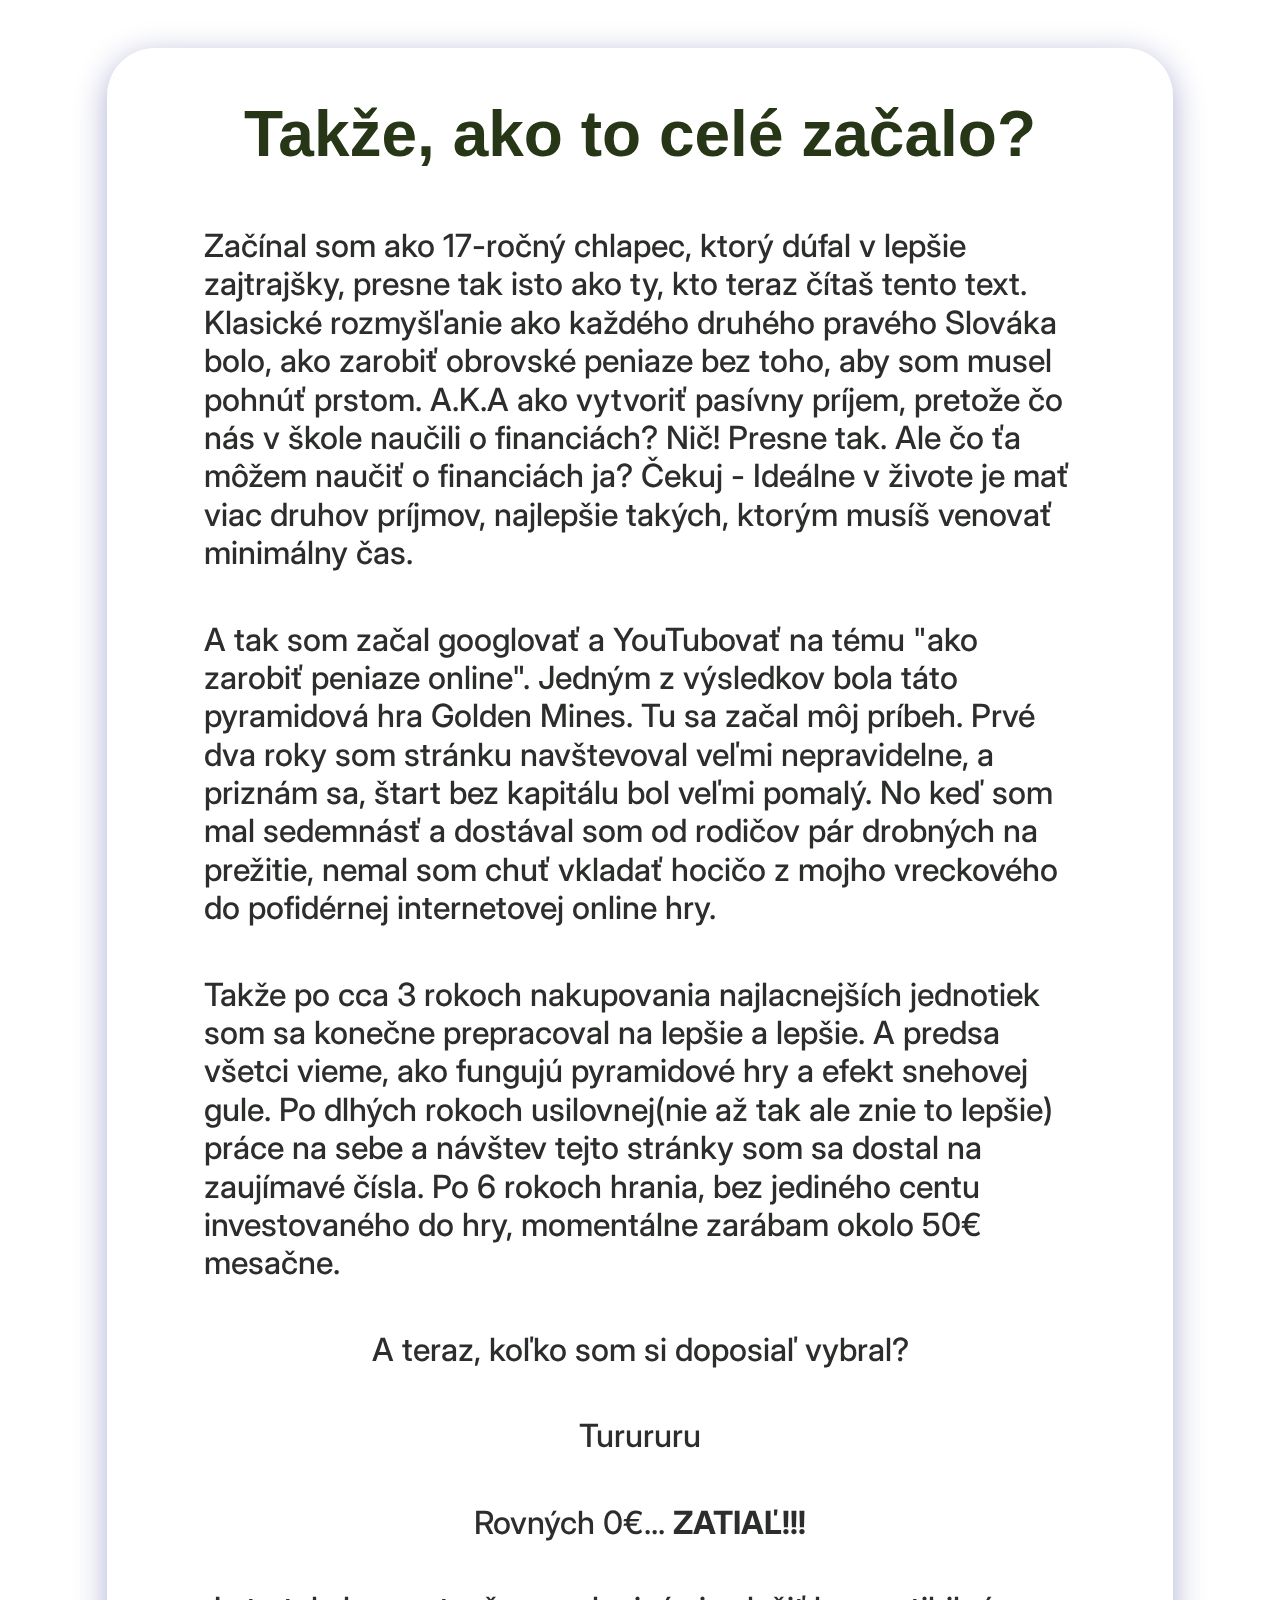
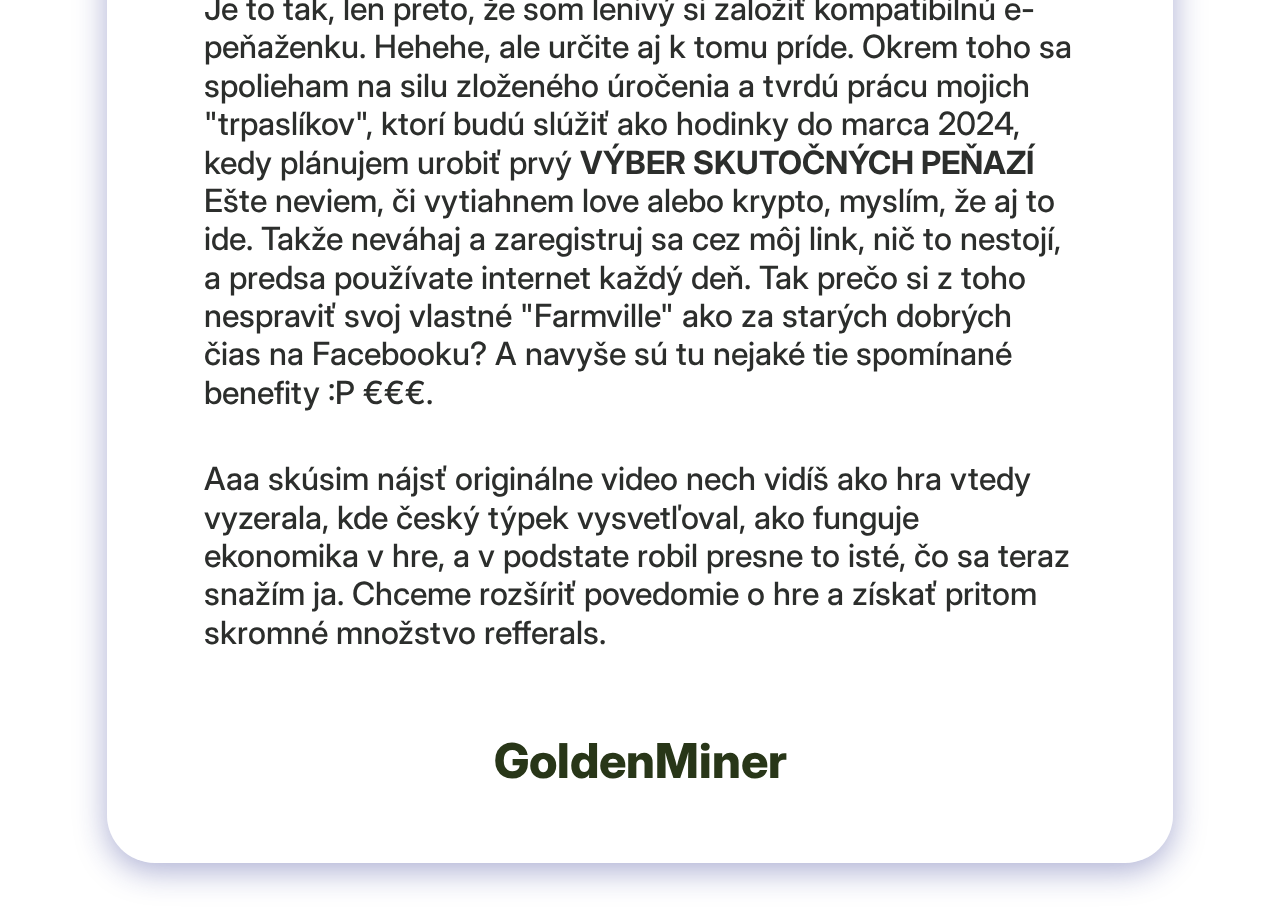
<file: blog-1.html>
<!DOCTYPE html>
<html lang="en">
<head>
    <meta charset="UTF-8">
    <meta name="viewport" content="width=device-width, initial-scale=1.0">
    <title>Blog page</title>
    <link rel="stylesheet" href="styles.css">
    <link rel="preconnect" href="https://fonts.googleapis.com">
<link rel="preconnect" href="https://fonts.gstatic.com" crossorigin>
<link href="https://fonts.googleapis.com/css2?family=Inter:wght@400;500&display=swap" rel="stylesheet">
</head>
<body>
    <div class="background--1">
        <div class="glass">
            <header>Takže, ako to celé začalo?</header>
            <p>Začínal som ako 17-ročný chlapec, ktorý dúfal v lepšie zajtrajšky, presne tak isto ako ty, kto teraz čítaš tento text. Klasické rozmyšľanie ako každého druhého pravého Slováka bolo, ako zarobiť obrovské peniaze bez toho, aby som musel pohnúť prstom. A.K.A ako vytvoriť pasívny príjem, pretože čo nás v škole naučili o financiách? Nič! Presne tak. Ale čo ťa môžem naučiť o financiách ja? Čekuj -  Ideálne v živote je mať viac druhov príjmov, najlepšie takých, ktorým musíš venovať minimálny čas.</p>

            <p>A tak som začal googlovať a YouTubovať na tému "ako zarobiť peniaze online". Jedným z výsledkov bola táto pyramidová hra Golden Mines. Tu sa začal môj príbeh. Prvé dva roky som stránku navštevoval veľmi nepravidelne, a priznám sa, štart bez kapitálu bol veľmi pomalý. No keď som mal sedemnásť a dostával som od rodičov pár drobných na prežitie, nemal som chuť vkladať hocičo z mojho vreckového do pofidérnej internetovej online hry.</p>
            
           
            <p>Takže po cca 3 rokoch nakupovania najlacnejších jednotiek som sa konečne prepracoval na lepšie a lepšie. A predsa všetci vieme, ako fungujú pyramidové hry a efekt snehovej gule. Po dlhých rokoch usilovnej(nie až tak ale znie to lepšie) práce na sebe a návštev tejto stránky som sa dostal na zaujímavé čísla. Po 6 rokoch hrania, bez jediného centu investovaného do hry, momentálne zarábam okolo 50€ mesačne.</p>
            
            <p class="middle">A teraz, koľko som si doposiaľ vybral?</p>
            
            <p class="middle">Turururu</p>
            
            <p class="middle">Rovných 0€... <span class="bold">ZATIAĽ!!!</span></p>
            
            <p>Je to tak, len preto, že som lenivý si založiť kompatibilnú e-peňaženku. Hehehe, ale určite aj k tomu príde. Okrem toho sa spolieham na silu zloženého úročenia a tvrdú prácu mojich "trpaslíkov", ktorí budú slúžiť ako hodinky do marca 2024, kedy plánujem urobiť prvý <span class="bold">VÝBER SKUTOČNÝCH PEŇAZÍ</span> Ešte neviem, či vytiahnem love alebo krypto, myslím, že aj to ide. Takže neváhaj a zaregistruj sa cez môj link, nič to nestojí, a predsa používate internet každý deň. Tak prečo si z toho nespraviť svoj vlastné "Farmville" ako za starých dobrých čias na Facebooku? A navyše sú tu nejaké tie spomínané benefity :P €€€.</p>

            <p>Aaa skúsim nájsť originálne video nech vidíš ako hra vtedy vyzerala, kde český týpek vysvetľoval, ako funguje ekonomika v hre, a v podstate robil presne to isté, čo sa teraz snažím ja. Chceme rozšíriť povedomie o hre a získať pritom skromné množstvo refferals.</p>
            
            

            <p class="middle name">GoldenMiner</p>

        
        </div>
    </div>
    
</body>
</html>
</file>
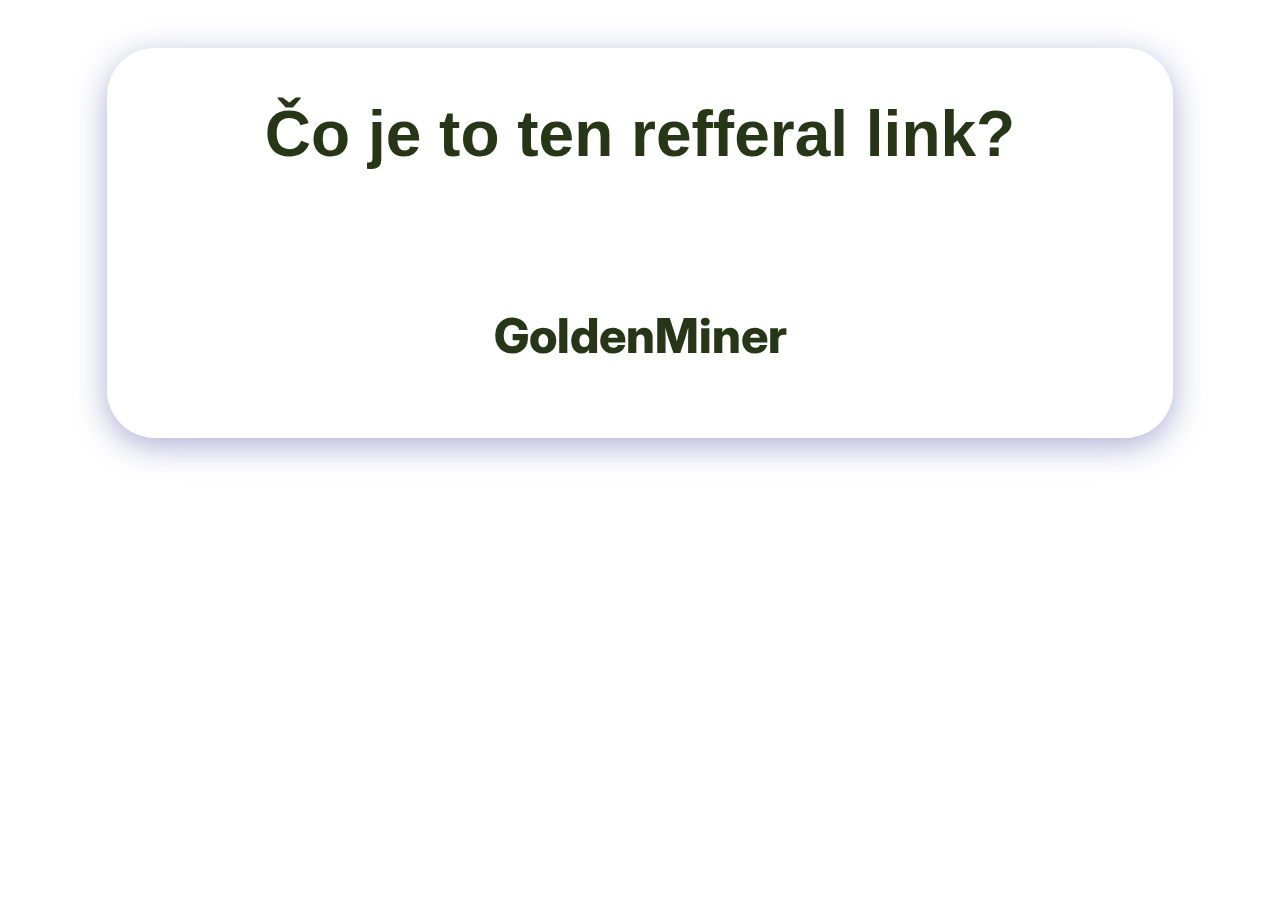
<file: blog-2.html>
<!DOCTYPE html>
<html lang="en">
<head>
    <meta charset="UTF-8">
    <meta name="viewport" content="width=device-width, initial-scale=1.0">
    <title>Blog page</title>
    <link rel="stylesheet" href="styles.css">
    <link rel="preconnect" href="https://fonts.googleapis.com">
<link rel="preconnect" href="https://fonts.gstatic.com" crossorigin>
<link href="https://fonts.googleapis.com/css2?family=Inter:wght@400;500&display=swap" rel="stylesheet">
</head>
<body>
    <div class="background--1">
        <div class="glass">
            <header>Čo je to ten refferal link?</header>
            <p></p>

            
            
            

            <p class="middle name">GoldenMiner</p>

        
        </div>
    </div>
    
</body>
</html>
</file>
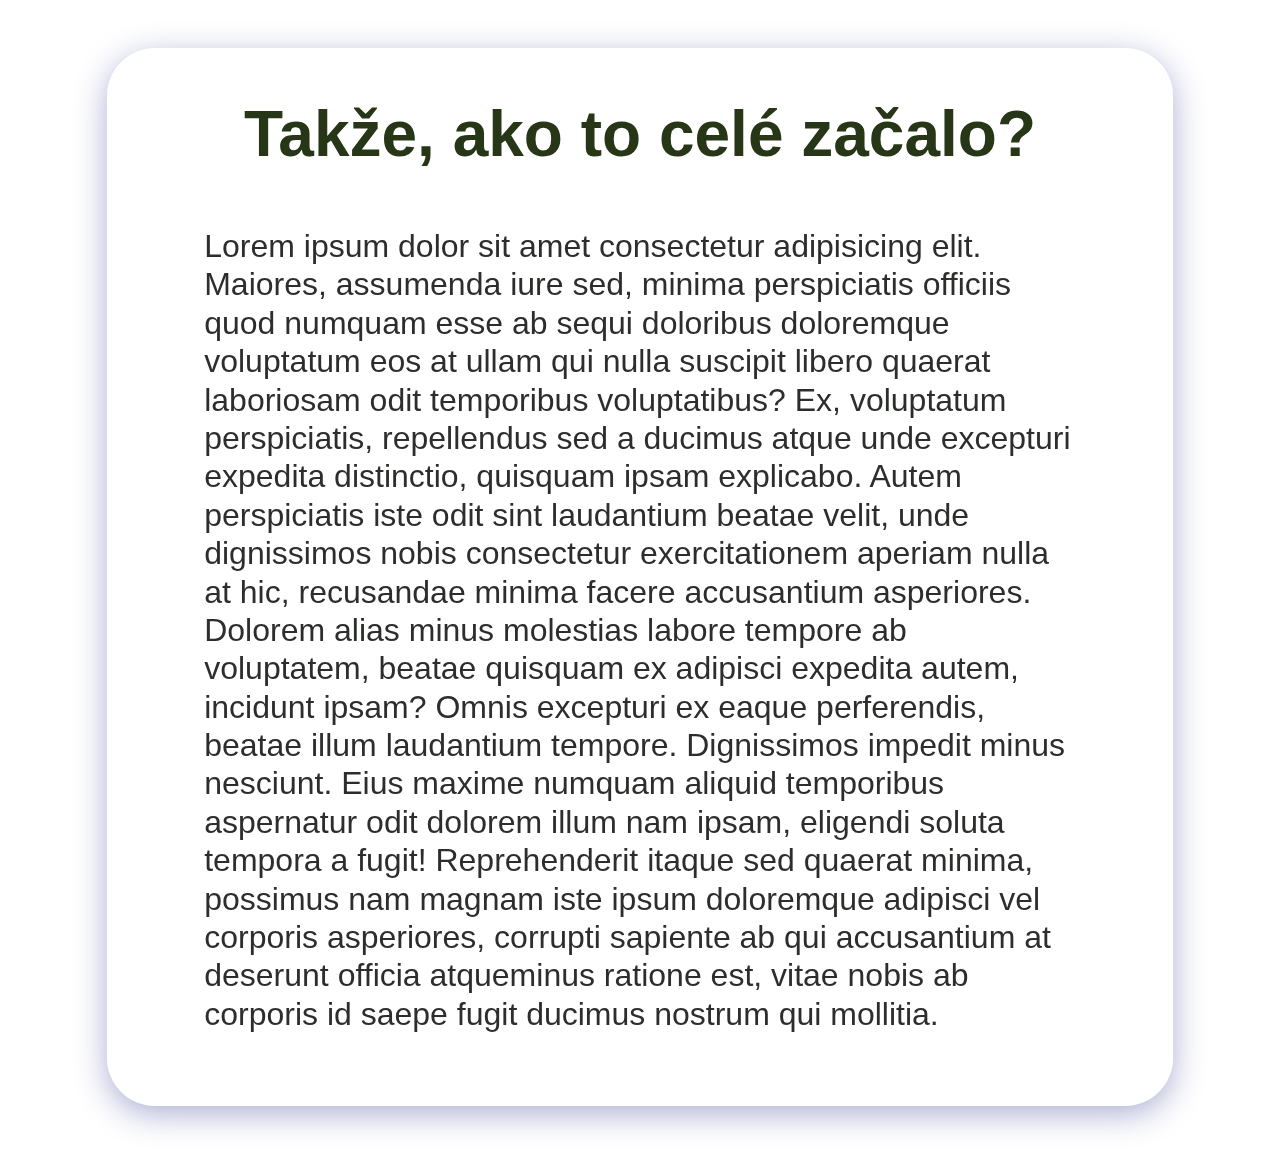
<file: blog.html>
<!DOCTYPE html>
<html lang="en">
<head>
    <meta charset="UTF-8">
    <meta name="viewport" content="width=device-width, initial-scale=1.0">
    <title>Blog page</title>
    <link rel="stylesheet" href="styles.css">
</head>
<body>
    <div class="background--1">
        <div class="glass">
            <header>Takže, ako to celé začalo?</header>
            <p>Lorem ipsum dolor sit amet consectetur adipisicing elit. Maiores, assumenda iure sed, minima perspiciatis officiis quod numquam esse ab sequi doloribus doloremque voluptatum eos at ullam qui nulla suscipit libero quaerat laboriosam odit temporibus voluptatibus? Ex, voluptatum perspiciatis, repellendus sed a ducimus atque unde excepturi expedita distinctio, quisquam ipsam explicabo. Autem perspiciatis iste odit sint laudantium beatae velit, unde dignissimos nobis consectetur exercitationem aperiam nulla at hic, recusandae minima facere accusantium asperiores. Dolorem alias minus molestias labore tempore ab voluptatem, beatae quisquam ex adipisci expedita autem, incidunt ipsam? Omnis excepturi ex eaque perferendis, beatae illum laudantium tempore. Dignissimos impedit minus nesciunt. Eius maxime numquam aliquid temporibus aspernatur odit dolorem illum nam ipsam, eligendi soluta tempora a fugit! Reprehenderit itaque sed quaerat minima, possimus nam magnam iste ipsum doloremque adipisci vel corporis asperiores, corrupti sapiente ab qui accusantium at deserunt officia atqueminus ratione est, vitae nobis ab corporis id saepe fugit ducimus nostrum qui mollitia.</p>
        </div>
    </div>
    
</body>
</html>
</file>
<file: styles.css>
*,
*::after,
*::before {
  box-sizing: border-box;
  padding: 0;
  margin: 0;
  scroll-behavior: smooth;
}

:root {
    --green:#606C38;
    --dark-green:#283618;
    --white: #FEFAE0;
    --light-orange: #DDA15E;
    --dark-orange:#BC6C25;

    --gradient-dark: linear-gradient(90deg, rgba(96,108,56,1) 0%, rgba(40,54,24,1) 80%);
}

html {
    font-size: 1rem;
    font-family: 'Poppins', sans-serif;

    
}

@font-face {
    font-family: Tightrope;
    src: url(Tightrope-Regular.ttf);
}


/* ----- CTA ----- */
.cta {
  width: fit-content;
  height: fit-content;
  position: fixed;
  z-index: 9999;
  right: 3%;
  bottom:5%;

  background-color: red;
  color:white ;
  font-size: 2.2rem;
  padding: 1rem 3rem;
  border-radius: 2rem;
  border: none;
  animation: cta-hop 10s ease-in-out infinite;
  
}


@keyframes cta-hop {
  0% {
    transform: translateY(0%);
  }

  5% {
    transform: translateY(30%);
  }
   
  8% {
    transform: translateY(0%);
  }

  15% {
    transform: translateY(10%);
  }

  20% {
    transform: translateY(0%);
  }
}

/* ----- to top button ----- */


.scrollToTopBtn {
  background-image: url(https://static.thenounproject.com/png/4595406-200.png);
  background-color: rgb(165, 156, 156);
  border-radius: 40em;
  background-position: center;
  background-size: cover;
  border: none;
  cursor: pointer;
  height: 2rem;
  width: 2rem;
  padding: 2rem;
  /* place it at the bottom right corner */
  position: fixed;
  left: 3%;
  bottom: 5%;
  /* keep it at the top of everything else */
  z-index: 100;
  /* hide with opacity */
  opacity: 0;
  /* also add a translate effect */
  transform: translateY(100px);
  /* and a transition */
  transition: all 0.5s ease;
}

.showBtn {
  opacity: 1;
  transform: translateY(0);
}







/* ---------- NAV-CSS ----------  */

.pc-nav {
    display: flex;
    justify-content: space-between;
    margin-top: 2rem;
    margin-bottom: -5rem;
  }
  
  .logo {
    color: var(--red);
    font-size: 1.7rem;
  }
  .logo-1 {
    color: var(--red);
    font-size: 3rem;
    font-weight: 900;
  }
  
  .menu-items {
    display: flex;
    justify-content: center;
    align-items: center;
  }
  
  .menu-items p {
    margin: 0 2rem;
    font-size: 1rem;
    font-weight: 400;
  }
  
  .nav {
    width: 100%;
    background-color: transparent;
    display: flex;
    align-items: center;
  }
  
  .nav > .nav-header {
    flex: 0.95;
    padding-left: 1rem;
  }
  
  
  .nav > .nav-list {
    display: flex;
    gap: 2rem;
    margin-right: 2rem;
    margin-top: 2rem;
  }
  .nav > .nav-list > li {
    list-style-type: none;
    
    margin: 0 1rem;
  }
  .nav > .nav-list > li a {
    text-decoration: none;
    color: black;
    cursor: pointer;
    font-size: 1.4rem;
    padding: 10pX 20px;
    
  }
  .nav > #nav-check {
      display: none;
  }

  /* hover animation */

.nav-list a:hover {
  
    transition: color 0.3s ease-in-out;
    
  }
  
  .hover-animation {
    display: inline-block;
    position: relative;
    
  }
  
  .hover-animation::after {
    content: '';
    position: absolute;
    width: 100%;
    transform: scaleX(0);
    height: 2px;
    bottom: 0;
    left: 0;
    background-color: black;
    transform-origin: bottom right;
    transition: transform 0.25s ease-out;
  }
  
  .hover-animation:hover::after {
    transform: scaleX(1);
    transform-origin: bottom left;
  }

  /* ------------ HIGHLIGHT ANIMATION ------------ */

  .highlight {
    position: relative;
    z-index: 1;
  }
  
  .highlight::before {
    position: absolute;
    content: '';
    z-index:-1;
    top: -2px;
    left: -5px;
    right: -3px;
    bottom: -2px;
    background-color: #7eec99;
    transform-origin: 0;
    transition: transform .8s ease;
    transform: scaleX(0);
  }
  
  .in-view .highlight::before {
    transform: scaleX(1);
  }

  
  
  .highlight-light {
    position: relative;
    z-index: 1;
  }
  
  .highlight-light::before {
    position: absolute;
    content: '';
    z-index:-1;
    top: -2px;
    left: -5px;
    right: -3px;
    bottom: -2px;
    background-color: #090a09;
    transform-origin: 0;
    transition: transform .8s ease;
    transform: scaleX(0);
  }
  
  .in-view .highlight-light::before {
    transform: scaleX(1);
  }
  

  /* other animations */

   .hidden {
    opacity: 0;
    transform: translateX(-20%);
    filter: blur(10px);
    -webkit-transform: translateX(-20%); 
    -webkit-filter: blur(10px);
    -webkit-transition: all 700ms ease-in-out;
    transition: all 700ms ease-in-out;
   }
  
   .show {
    opacity: 1;
    transform: translateX(0%);
    filter: blur(0px);
    -webkit-transform: translateX(0%); 
    -webkit-filter: blur(0px);
    
   }

   @keyframes pulse {
    from, to {
      scale: 1;
    }
    
    50% {
      scale: 1.02;
    }
  }

  

/* ---------  HERO ----------- */

.title {
    text-align: center;
    font-family: Tightrope;
    font-size: 7rem;
    color: white;
    text-shadow: 0 0 5px black;
    z-index: 1;
    transform: translateZ(-5px) scale(1.5);
    animation: none;
}


.wrapper {
    height: 100dvh;
    overflow-y: auto;
    overflow-x: hidden;
    perspective: 10px;
    margin: 0;
    position: relative;
}

header {
    position: relative;
    display: flex;
    justify-content: center;
    align-items: center;
    height: 150%;
    transform-style: preserve-3d;
    z-index: -1;
}

.background {
    position: absolute;
    width: 100%;
    height: 100%;
    object-fit: cover;
    z-index: -1;
    transform: translateZ(-10px) scale(2);
}

.foreground-left {    
    position: absolute;
    width: 100%;
    height: 100%;
    object-fit: cover;
    z-index: 3;

    transform: translateZ(-5px) scale(1) translateX(-55%) translateY(25%);
}
.foreground-right {    
    position: absolute;
    width: 100%;
    height: 100%;
    object-fit: cover;
    z-index: -1;

    transform: translateZ(-2px) scale(1) translateX(30%) translateY(20%);
}

img {
    max-width: 100%;
    
}

.hover:hover {
  animation: pulse 800ms ease-in-out;
}



/* ---------  FIRST SECTION  ----------- */

.first-section {
    font-size: 1.8rem;
    background: rgb(96,108,56);
    background: linear-gradient(90deg, rgba(96,108,56,1) 0%, rgba(40,54,24,1) 80%);
    padding: 3rem;
    display: flex;
    flex-direction: column;

    color: var(--light-orange);
    padding-bottom: 2rem;

    
}

 h1 {
    font-size: 3.4rem;
    margin: 2rem auto;
    width: fit-content;
}

.first-section H1 {
  color: var(--light-orange);
}


.first-section p {
    color: var(--white);


}

.p-wrapper {
    display: flex;
    justify-content: space-around;
    gap: 3rem;
    max-width: 1200px;
    margin:2rem auto;
}

.p-wrapper-column {
    display: flex;
    flex-direction: column;
    max-width: 1200px;
    margin:2rem auto;
    gap: 1rem;
}

.p-container {
    display: flex;
    width: 50%;
    
}

.container-img {
    align-items: center;
    justify-content: center;
    object-fit: cover;
}

.text-shadow-dark {
  text-shadow: 3px 3px 2px rgba(140, 12, 12, .5);
}
.text-shadow-light {
  text-shadow: 3px 3px 2px rgb(180, 171, 171);
}
.text-shadow-uni {
  text-shadow: 3px 3px 2px rgba(94, 58, 58, 0.4);
}

/* ---------  SECOND SECTION  ----------- */

.second-section {
    font-size: 1.8rem;
    background-color: var(--white);
    color: var(--dark-green);
    display: flex;
    flex-direction: column;
    padding-bottom: 2rem;

}

.second-section h1 {
  width: fit-content;
  margin: 2rem auto;
}


/* ---------  Third SECTION  ----------- */

.third-section {
    font-size: 1.8rem;
    background: rgb(188,108,37);
    background: linear-gradient(90deg, rgba(188,108,37,1) 0%, rgba(221,161,94,1) 76%, rgba(221,161,94,1) 76%);
    background-color: white;
    color: var(--dark-green);
    display: flex;
    flex-direction: column;
    padding-bottom: 2rem;

}


ol > li {
    margin: 2rem auto;
}

button {
    width: fit-content;
    padding: 1rem 3rem ;
    border: none;
    border-radius: 10px;
    background-color: var(--dark-green);
    color: var(--white);
    font-size: 2rem;
    letter-spacing: 3px;
    cursor: pointer;
}

.third-section a {
    text-decoration: none;
    margin: 0 auto;
    cursor: pointer;
}

.third-section p {
  margin: auto 1rem;
}

/* ---------  fourth SECTION  ----------- */

.fourth-section {
    font-size: 1.8rem;
    background: var(--dark-green);
    color: var(--light-orange);
    display: flex;
    flex-direction: column;
    padding-bottom: 2rem;
}


.gif {
    width: 400px;
    height: 300px;
    margin: 0 auto;
    background-image: url(https://i.kym-cdn.com/photos/images/newsfeed/001/697/667/95f.gif);
}

.gif-wrapper {
    align-items: center;
    font-size: 2.4rem;
    
}

.p-background {
    background-color: rgba(1, 1, 1, .5);
    padding: 2rem;
    border-radius: 10px;
    
    box-shadow: 2px 4px 84px 0px rgba(160, 94, 18, 0.75);
    -webkit-box-shadow: 2px 4px 84px 0px rgba(160, 94, 18, 0.75);
    -moz-box-shadow: 2px 4px 84px 0px rgba(160, 94, 18, 0.75);
}

/* ---------  fifth SECTION  ----------- */

.fifth-section {
    font-size: 1.8rem;
    background-color: var(--white);
    color: var(--dark-orange);
    display: flex;
    flex-direction: column;
    padding-bottom: 2rem;
}

.bonus-col {
    display: flex;
    flex-direction: column;
    gap: 1rem;
}

.bonus-col h2 {
    text-align: left;
    
}
.bonus-col p {
    background-color: rgba(186, 145, 145, 0.5);
    padding: 2rem;
    border-radius: 10px;

    box-shadow: 2px 4px 84px 0px rgba(68, 62, 58, 0.75);
    -webkit-box-shadow: 2px 4px 84px 0px rgba(68, 62, 58, 0.75) ;
    -moz-box-shadow: 2px 4px 84px 0px rgba(68, 62, 58, 0.75);
}

.cash-points {
    color: red;
}
.cash-points  a {
    text-decoration: none;
    color: red;
}

.qoute {
  text-transform: uppercase;
  color: red;
  font-weight: bolder;
  text-align: center;
}
/* ---------  BLOG SECTION  ----------- */

.blog {
    font-size: 1.8rem;
    background-color: var(--light-orange);
    color: var(--dark-green);
    display: flex;
    flex-direction: column;
    margin-bottom: 4rem;
}


/* blog cards  */

.blog-cards {
    display: flex;
    gap: 20px;
    flex-wrap: wrap ;
    font-size: 1rem;
}


.blog-cards img {
  border-radius: 20px 20px 0 0 ;
}

.bold {
font-weight: 900;

}

  .blogItem {
    width: 300px;
    color: white;
    margin: 3rem auto;
    background: rgba(94, 59, 59, 0.5);
    box-shadow: 0 8px 32px 0 rgba(46, 14, 14, 0.37);
    backdrop-filter: blur( 5.5px );
    -webkit-backdrop-filter: blur( 5.5px );
    border-radius: 20px;
    border: 1px solid rgba(8, 8, 8, 0.18);
    display: flex;
    flex-direction: column;
    justify-content: space-between;
  }
  
  .blogItem h2 {
    margin: .5rem 2.2rem;
    color: white;
    font-weight: bold;
    text-align: left;
  }
  
  .blogItem p {
    width: 80%;
    text-align: left;
    margin: 0 auto;
    padding: 15px;
    color: rgb(238, 205, 205);
  }
  
  .blogItem h5 {
    color: white;
    text-transform: uppercase;
    background-color: orange;
    border-radius: 12px;
    padding: 5px;
    display: inline-block;
    align-self: flex-start;
    margin: 1rem;
  }
  
  .blogItem:hover {
    scale: 1.02;
    transition: all 100ms ease-in;
  }
  .footer {
    display: flex;
    margin: 1rem ;
  }

  .blogItem:hover {
    scale: 1.02;
    transition: all 100ms ease-in;
  }
  .footer {
    display: flex;
    margin: 1rem ;
  }
  
  .footer img {
    width: 3rem;
    height: 3rem;
    border-radius: 10rem;
    object-fit: cover;
  }
  
  .footer h4  {
    padding-left: 10px;
    padding-top: 5px;
    text-align: start;
    font-weight: 200;
  } 
  
  a {
    text-decoration: none;
    color: wheat;
  }
  
  /* ---------- BLOG_PAGE-1 */

  .background--1 {
    width: 100%;
    height: 100%;
    background-image: url(https://lh3.googleusercontent.com/pw/ADCreHcb8fsIbxeloA25E6ECGd-e40iPLcmrlmg6bZmpsAcUN-zpGRJ9PXXxYTT5bapGOHvq5kZly-8KaAnlGSasMlUhAqrsZ5XsUpdvcH1qI4E0dZcjomN5=w2400);
    background-size: cover;
    background-repeat: no-repeat;
    z-index: -1;
    padding: 3rem;
    
  }
 
  .glass {
    max-width: 1250px;
    width: clamp(90%, 20rem, 80%);
    margin: 0 auto;
    padding: 3rem;
    font-family: 'Poppins', sans-serif;
    background: rgba( 255, 255, 255, 0.2 );
    box-shadow: 0 8px 32px 0 rgba( 31, 38, 135, 0.37 );
    backdrop-filter: blur( 10px );
    -webkit-backdrop-filter: blur( 10px );
    border-radius: 10px;
    border: 1px solid rgba( 255, 255, 255, 0.18 );
    border-radius: 3rem;
  }

  .glass header {
    color: var(--dark-green);
    font-size: clamp(1rem, 20rem, 4rem);
    z-index: 2;
    font-weight: 900;
   text-align: center;
   margin-bottom: 2rem;
  }
  .glass p {
    color: #2c2e2c;
    font-size: clamp(1rem, 2rem, 2rem);
    z-index: 2;
    padding:  1.5rem 3rem;
    line-height: 1.2;
    font-family: 'Inter', sans-serif;
    font-weight: 500;
  }

  .bold {
    font-weight: bold;
  }

  .middle {
      
    text-align: center; 
  }

  .name {
    font-size: 3rem !important;
    color: var(--dark-green) !important;
    font-weight: 800 !important;
    margin-top: 2rem;
  }
  
  /* ---------- 	MEDIA QUERIEs ----------  */
  
  @media only screen and (max-width: 905px) {
  
    .blogItem p {
      padding: 0;
    }

    .p-wrapper-column {
      padding: 1rem;
    }
    .p-wrapper {
      padding: 1rem;
    }
  }
  @media only screen and (max-width: 480px) {
    .nav {
      padding: 1rem;
    }
    .nav > .nav-btn {
      display: inline-block;
      position: absolute;
      right: 0;
      top: 0;
      padding-top: 0.2rem;
    }
    .nav > .nav-btn > label {
      display: inline-block;
      width: 50px;
      height: 50px;
      padding: 13px;
      z-index: 999;
    }
  
    .nav > .nav-btn > label > span {
      display: block;
      position: absolute;
      width: 25px;
      height: 3px;
      background-color: black;
      border-radius: 50px;
      top: 50%;
      left: 50%;
      transform: translate(-50%, -50%);
      transition: transform .4s, width .4s;
      z-index: 999;
    }

    .nav > .nav-list > li a {
        text-decoration: none;
        color: white;
        cursor: pointer;
      }
  
    .nav > .nav-btn > label > .line-1{
      transform: translate(-50%, -8px);
    }
    
    .nav > .nav-btn > label > .line-3{
      transform: translate(-50%, 5px);
    }
  
    /* animating on opened menu lines */
  
    .nav > .open-menu > label > .line-1 {
      transform: translate(-50%, -2.5px) rotate(-45deg);
    }
    .nav > .open-menu > label .line-2 {
      width: 0;
    }
    .nav > .open-menu > label .line-3 {
      transform: translate(-50%, -2.5px) rotate(45deg);
    }

    .nav > .open-menu > label > span{
        background-color: white;
    }

    .nav > .open-menu > .nav-list {
        top: 0%;
    }
  
    .nav > .nav-list {
      position: absolute;
      display: flex;
      flex-direction: column;
      gap: 1rem;
      width: 100%;
      height: 0;
      transition: all 0.3s ease-in;
      top: 0;
      left: 0%;
      overflow: hidden;
      z-index: 10;
      opacity: .7;
    }
    .nav > .nav-list > li {
        width: 100%;
        margin-top: 1rem;
        background-color: transparent;
        text-align: center;
    }
    .nav > #nav-check:checked ~ .nav-list {
      height: 400px;
      background-color: rgb(14, 6, 6);
      position: absolute;
      z-index: 1;
      top: 0;
      padding-top: 100px;
    }

    header {
      height: 110%;
    }
    .title {
      font-size:4rem;
    }

    .gif {
      width: 200px;
      height: 150px;
      background-position: center;
    }

    .blogItem {
      width: 300px;
    }

    .cta {
      bottom: 3%;
    }

    .showBtn {
      bottom: 4%;
    }

    .nav > .nav-list {
      margin-top: 0;
    }

    .nav > .nav-list > li {
      border-bottom: none;
      text-transform: uppercase;
    }
    .highlight::before {
      right: -20px;
    }
    .highlight-light::before {
      right: -20px;
    }
  
  }

  @media (prefers-reduced-motion) {
    html {
      animation: none;
    }
  }
  

  @media  only screen and (max-width: 900px) {
    html {
      font-size: 80%;
    }

    .gif-wrapper p {
      text-align: center;
      font-size: 60%;
    }
  }
  @media only screen and (max-width: 638px) {
    html {
      font-size: 70%;
    }

    .gif-wrapper p {
      text-align: center;
      font-size: 60%;
    }

    .p-wrapper {
      flex-direction: column;
    }

    .p-container {
      width: 90%;
      margin: 0 auto;
    }

    .third-section p {
      padding: 0 2rem;
    }

    h1{
      margin: 1rem auto;
      text-align: center;
    }

    h2 {
      margin-left: 1rem;
    }

    .p-background,
    .bonus-col p {
      margin: 0 1rem;
    }

    .background--1 {
      padding: 1rem 0;
    }

    .glass {
      width: 95%;
    }

    .glass p {
      padding: 1rem 0 ;
    }

    .glass header {
      font-size: 3rem;
    }
  }
</file>
